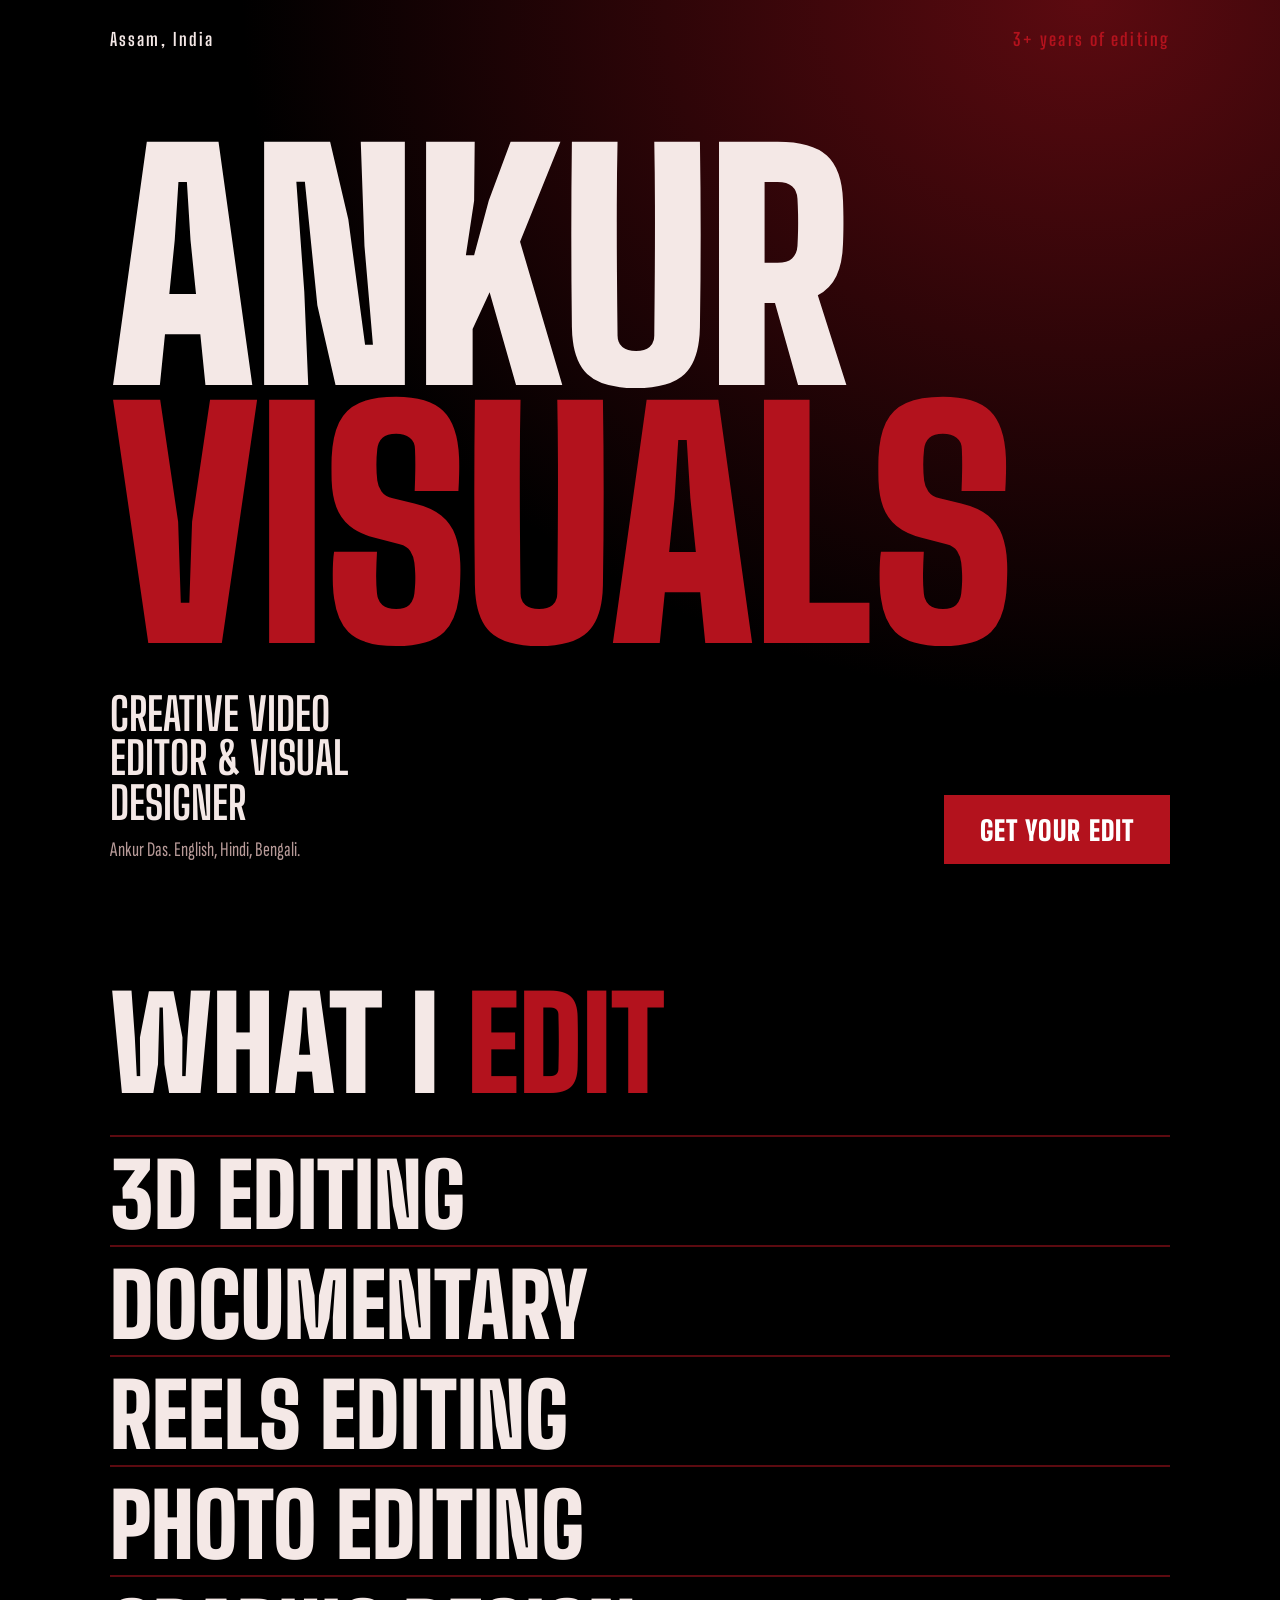
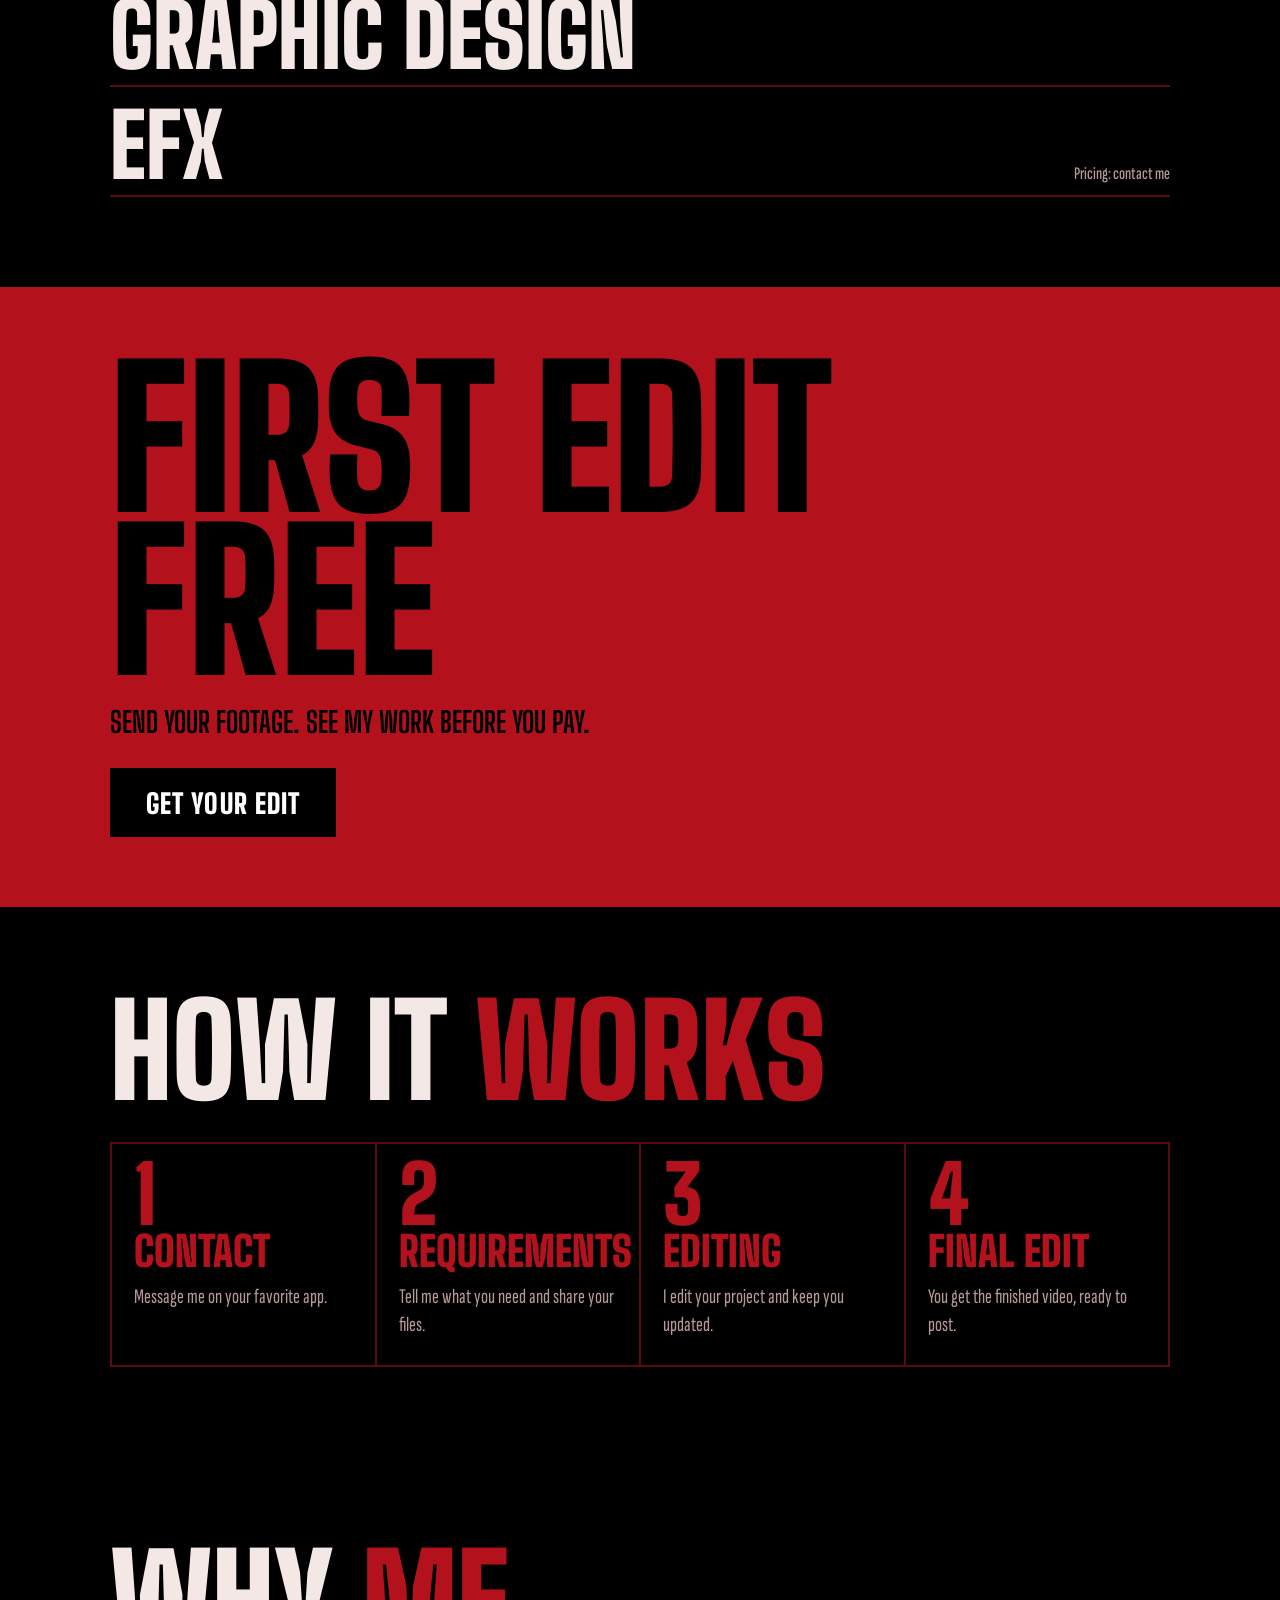
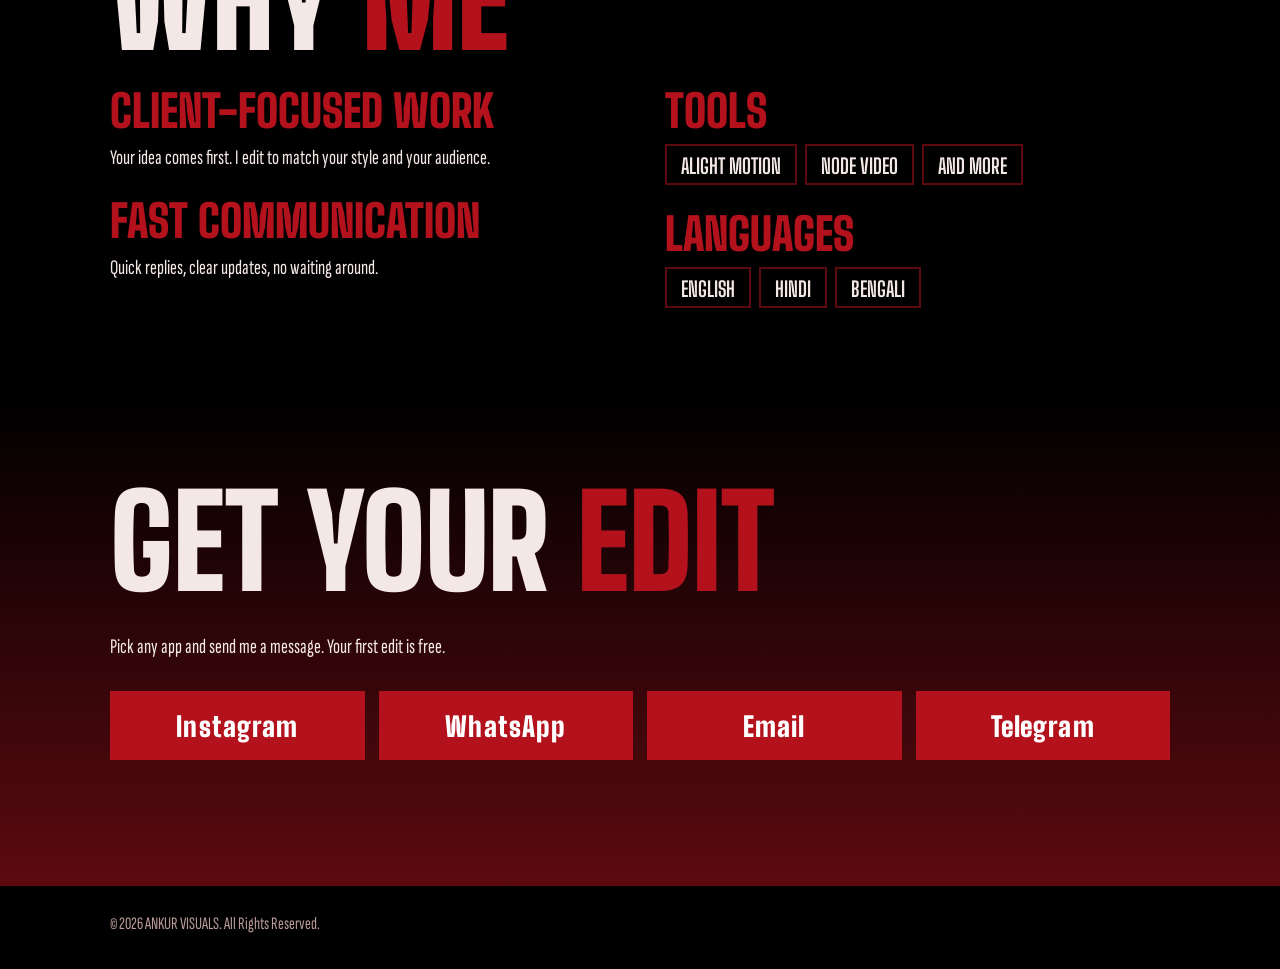
<file: index.html>
<!DOCTYPE html>
<html lang="en">
<head>
<meta charset="utf-8">
<meta name="viewport" content="width=device-width, initial-scale=1, viewport-fit=cover">
<title>ANKUR VISUALS | Creative Video Editor & Visual Designer</title>
<meta name="description" content="Ankur Das, video editor and visual designer from Assam, India. First edit free.">
<link rel="preconnect" href="https://fonts.googleapis.com">
<link href="https://fonts.googleapis.com/css2?family=Big+Shoulders+Display:wght@700;900&family=Sofia+Sans+Extra+Condensed:wght@500;800&display=swap" rel="stylesheet">
<style>
:root{--bg:#000;--red:#b3121d;--deep:#5c0a10;--ink:#f4e8e6;--mute:#b79a98;
--tall:'Big Shoulders Display','Impact','Arial Narrow',sans-serif;
--body:'Sofia Sans Extra Condensed','Arial Narrow',sans-serif;
box-sizing:border-box;padding-top:env(safe-area-inset-top,0px);padding-bottom:env(safe-area-inset-bottom,0px);color-scheme:dark}
html{scroll-padding-top:env(safe-area-inset-top,0px);scroll-behavior:smooth}
*,*::before,*::after{box-sizing:inherit}
body{margin:0;background:var(--bg);color:var(--ink);font-family:var(--body);font-size:1.3rem;line-height:1.35;overflow-x:hidden}
a{color:inherit}
:focus-visible{outline:3px solid var(--red);outline-offset:3px}
.wrap{max-width:1100px;margin:0 auto;padding:0 20px}
h1,h2,h3{font-family:var(--tall);font-weight:900;margin:0;line-height:.85;text-transform:uppercase}
.btn{display:inline-block;background:var(--red);color:#fff;font-family:var(--tall);font-weight:900;font-size:1.7rem;letter-spacing:.04em;text-decoration:none;padding:16px 34px 12px;border:2px solid var(--red);transition:background .2s,color .2s}
.btn:hover{background:#000;color:var(--red)}
.btn.ghost{background:transparent;color:var(--ink);border-color:var(--deep)}
.btn.ghost:hover{border-color:var(--red);color:var(--red)}

/* hero */
.hero{min-height:100svh;display:flex;flex-direction:column;justify-content:space-between;padding:28px 0 36px;position:relative;
background:radial-gradient(ellipse at 85% 0%,var(--deep) 0,transparent 55%)}
.top{display:flex;justify-content:space-between;font-family:var(--tall);font-weight:700;font-size:1.1rem;letter-spacing:.12em}
.top span:last-child{color:var(--red)}
.title{font-size:clamp(5.5rem,31vw,19rem);letter-spacing:-.01em;margin:8vh 0 4vh}
.title span{display:block;animation:rise .9s cubic-bezier(.2,.8,.2,1) both}
.title span:nth-child(2){color:var(--red);animation-delay:.12s}
@keyframes rise{from{transform:translateY(60%);opacity:0}to{transform:none;opacity:1}}
.tag{font-family:var(--tall);font-weight:700;font-size:clamp(1.6rem,5vw,2.8rem);text-transform:uppercase;line-height:1;max-width:14ch}
.hero-foot{display:flex;flex-wrap:wrap;gap:20px 40px;align-items:flex-end;justify-content:space-between}
.meta{color:var(--mute);margin:10px 0 0}

/* sections */
section{padding:90px 0}
h2{font-size:clamp(3.5rem,14vw,8rem);margin-bottom:36px}
h2 em{font-style:normal;color:var(--red)}
.services{list-style:none;margin:0;padding:0;border-top:2px solid var(--deep)}
.services li{font-family:var(--tall);font-weight:900;text-transform:uppercase;font-size:clamp(2.6rem,10vw,5.5rem);line-height:1;padding:14px 0 6px;border-bottom:2px solid var(--deep);display:flex;justify-content:space-between;align-items:baseline;transition:color .2s,padding .2s}
.services li:hover{color:var(--red);padding-left:12px}
.services small{font-family:var(--body);font-weight:500;font-size:1.1rem;color:var(--mute);text-transform:none}

.offer{background:var(--red);color:#000;padding:70px 0;text-align:left}
.offer h2{font-size:clamp(4rem,19vw,12rem);margin:0 0 20px}
.offer p{font-family:var(--tall);font-weight:700;font-size:1.8rem;text-transform:uppercase;margin:0 0 26px}
.offer .btn{background:#000;border-color:#000;color:#fff}
.offer .btn:hover{background:transparent;color:#000}

.steps{display:grid;gap:0;grid-template-columns:repeat(auto-fit,minmax(220px,1fr));counter-reset:s;border-left:2px solid var(--deep)}
.steps div{counter-increment:s;padding:10px 22px 26px;border-right:2px solid var(--deep);border-bottom:2px solid var(--deep);border-top:2px solid var(--deep)}
.steps div::before{content:counter(s);font-family:var(--tall);font-weight:900;font-size:5rem;color:var(--red);display:block;line-height:1}
.steps h3{font-size:2.6rem}
.steps p{margin:8px 0 0;color:var(--mute)}

.two{display:grid;gap:50px;grid-template-columns:repeat(auto-fit,minmax(280px,1fr))}
h3{font-size:2.8rem;margin-bottom:14px;color:var(--red)}
.two p{margin:0 0 10px}
.chips{display:flex;flex-wrap:wrap;gap:8px;padding:0;margin:0;list-style:none}
.chips li{border:2px solid var(--deep);padding:6px 14px 3px;font-family:var(--tall);font-weight:700;font-size:1.3rem;text-transform:uppercase}

.contact{background:linear-gradient(180deg,#000,var(--deep))}
.links{display:grid;grid-template-columns:repeat(auto-fit,minmax(200px,1fr));gap:14px;margin:30px 0 34px}
.links .btn{text-align:center}
footer{padding:26px 0 34px;color:var(--mute);font-size:1.1rem;border-top:2px solid var(--deep)}
@media (prefers-reduced-motion:reduce){.title span{animation:none}html{scroll-behavior:auto}}
</style>
</head>
<body>
<header class="hero">
  <div class="wrap" style="width:100%">
    <div class="top"><span>Assam, India</span><span>3+ years of editing</span></div>
  </div>
  <div class="wrap" style="width:100%">
    <h1 class="title" aria-label="Ankur Visuals"><span>Ankur</span><span>Visuals</span></h1>
    <div class="hero-foot">
      <div>
        <div class="tag">Creative video editor &amp; visual designer</div>
        <p class="meta">Ankur Das. English, Hindi, Bengali.</p>
      </div>
      <a class="btn" href="#contact">GET YOUR EDIT</a>
    </div>
  </div>
</header>

<section id="services"><div class="wrap">
  <h2>What I <em>edit</em></h2>
  <ul class="services">
    <li>3D Editing</li>
    <li>Documentary</li>
    <li>Reels Editing</li>
    <li>Photo Editing</li>
    <li>Graphic Design</li>
    <li>EFX <small>Pricing: contact me</small></li>
  </ul>
</div></section>

<div class="offer"><div class="wrap">
  <h2>First edit free</h2>
  <p>Send your footage. See my work before you pay.</p>
  <a class="btn" href="#contact">GET YOUR EDIT</a>
</div></div>

<section id="how"><div class="wrap">
  <h2>How it <em>works</em></h2>
  <div class="steps">
    <div><h3>Contact</h3><p>Message me on your favorite app.</p></div>
    <div><h3>Requirements</h3><p>Tell me what you need and share your files.</p></div>
    <div><h3>Editing</h3><p>I edit your project and keep you updated.</p></div>
    <div><h3>Final Edit</h3><p>You get the finished video, ready to post.</p></div>
  </div>
</div></section>

<section id="why"><div class="wrap">
  <h2>Why <em>me</em></h2>
  <div class="two">
    <div>
      <h3>Client-focused work</h3>
      <p>Your idea comes first. I edit to match your style and your audience.</p>
      <h3 style="margin-top:30px">Fast communication</h3>
      <p>Quick replies, clear updates, no waiting around.</p>
    </div>
    <div>
      <h3>Tools</h3>
      <ul class="chips"><li>Alight Motion</li><li>Node Video</li><li>And more</li></ul>
      <h3 style="margin-top:30px">Languages</h3>
      <ul class="chips"><li>English</li><li>Hindi</li><li>Bengali</li></ul>
    </div>
  </div>
</div></section>

<section id="contact" class="contact"><div class="wrap">
  <h2>Get your <em>edit</em></h2>
  <p>Pick any app and send me a message. Your first edit is free.</p>
  <div class="links">
    <a class="btn" href="https://instagram.com/ankur.arc" target="_blank" rel="noopener">Instagram</a>
    <a class="btn" href="https://wa.me/919706213313" target="_blank" rel="noopener">WhatsApp</a>
    <a class="btn" href="mailto:ad6219890@gmail.com">Email</a>
    <a class="btn" href="https://t.me/ankur_arc" target="_blank" rel="noopener">Telegram</a>
  </div>
</div></section>

<footer><div class="wrap">&copy; 2026 ANKUR VISUALS. All Rights Reserved.</div></footer>
</body>
</html>
</file>
